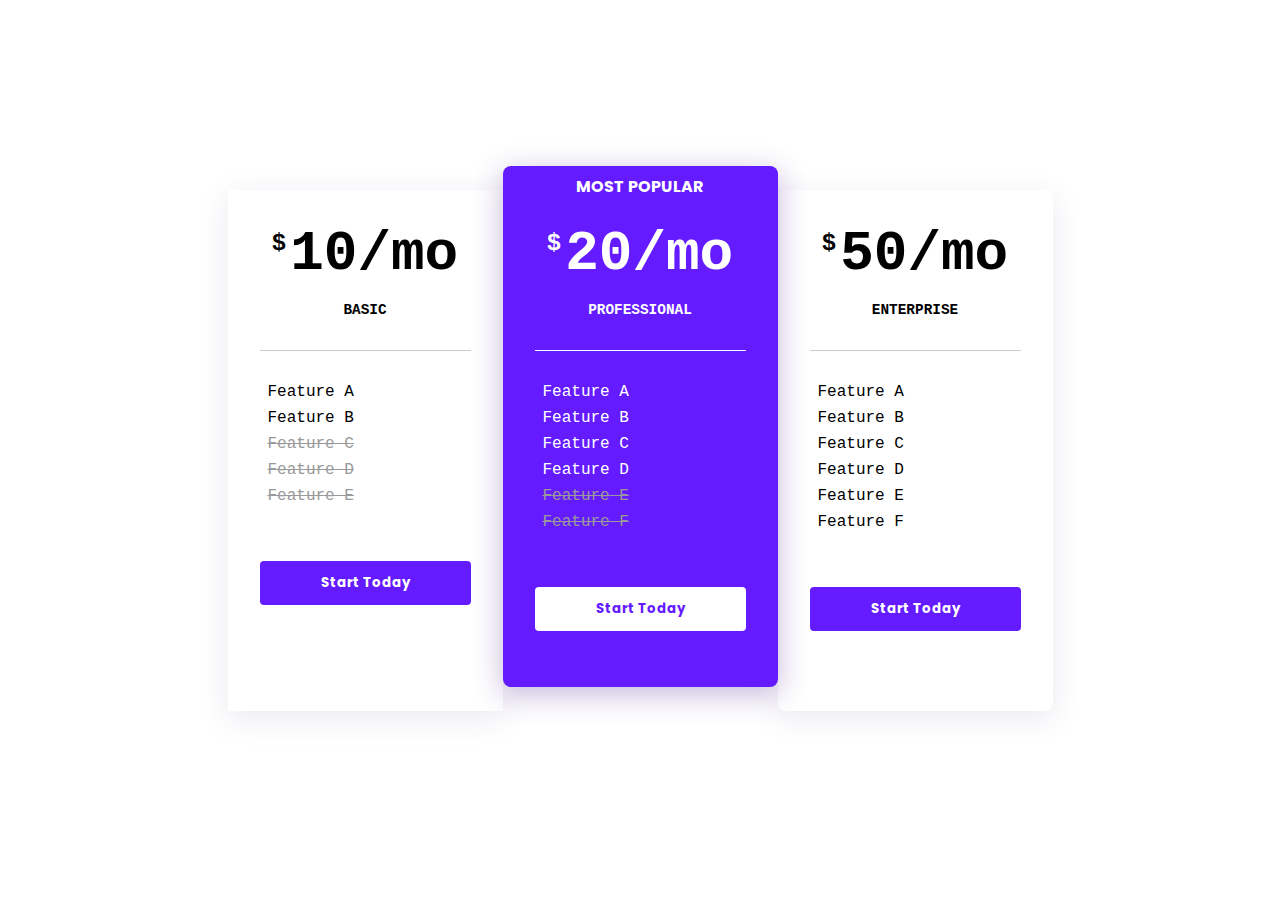
<file: html3.02/index.html>
<!DOCTYPE html>
<html lang="en">
    <head>
        <meta charset="UTF-8">
        <meta name="viewport" content="width=device-width, initial-scale=1.0">
        <meta http-equiv="X-UA-Compatiable">
        <title>my website 55</title>
        <link href="https://fonts.googleapis.com/css?family=Lato|Poppins&display=swap" rel="stylesheet">
        <link rel="stylesheet" href="css/style5.css">
    </head>
    <body>
        <section class="price-comparison">
            <div class="price-column">
                <div class="price-header">
                    <div class="price">
                        <div class="dollar-sign">$</div>
                        10
                        <div class="per-month">/mo</div>
                    </div>
                    <div class="plan-name">Basic</div>
                </div>
                <div class="divider"></div>
                <div class="feature">
                    Feature A
                 </div>
                 <div class="feature">
                    Feature B
                 </div>
                 <div class="feature inactive">
                    Feature C
                 </div>
                 <div class="feature inactive">
                    Feature D
                 </div>
                 <div class="feature inactive">
                    Feature E
                 </div>
                 <button class="cta">Start Today</button>
            </div>
             <div class="price-column popular">
                <div class="most-popular">Most popular</div>
                <div class="price-header">
                    <div class="price">
                        <div class="dollar-sign">$</div>
                        20
                        <div class="per-month">/mo</div>
                    </div>
                    <div class="plan-name">Professional</div>
                </div>
                 <div class="divider"></div>
                 <div class="feature">
                    Feature A
                 </div>
                 <div class="feature">
                    Feature B
                 </div>
                 <div class="feature">
                    Feature C
                 </div>
                 <div class="feature">
                    Feature D
                 </div>
                 <div class="feature inactive">
                    Feature E
                 </div>
                 <div class="feature inactive">
                    Feature F
                 </div>
                  <button class="cta">Start Today</button>
            </div>
             <div class="price-column">
                <div class="price-header">
                    <div class="price">
                        <div class="dollar-sign">$</div>
                        50
                        <div class="per-month">/mo</div>
                    </div>
                    <div class="plan-name">Enterprise</div>
                </div>
                 <div class="divider"></div>
                 <div class="feature">
                    Feature A
                 </div>
                 <div class="feature">
                    Feature B
                 </div>
                 <div class="feature">
                    Feature C
                 </div>
                 <div class="feature">
                    Feature D
                 </div>
                 <div class="feature">
                    Feature E
                 </div>
                 <div class="feature">
                    Feature F
                 </div>
                  <button class="cta">Start Today</button>
            </div>
        </section>
    </body>
</html>
</file>
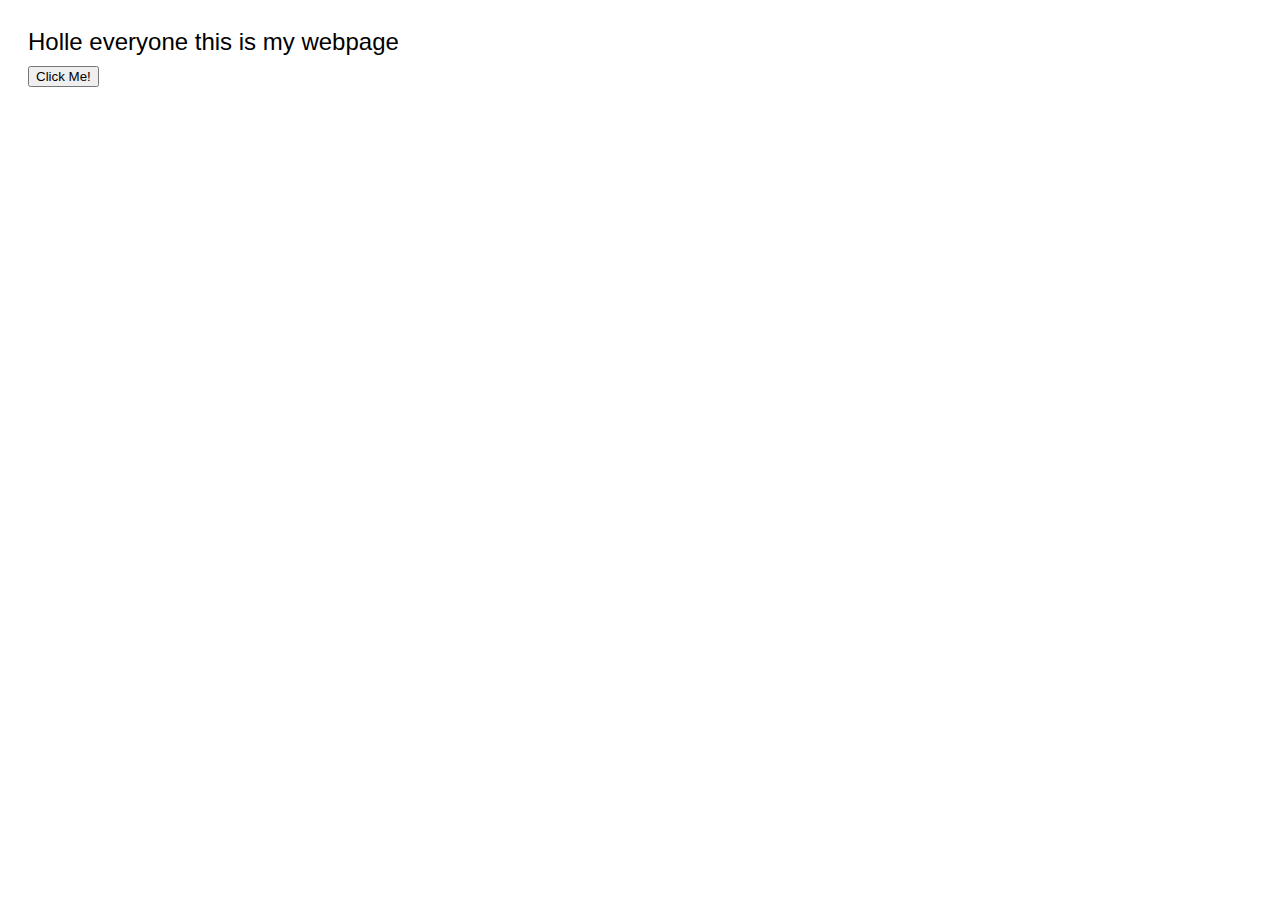
<file: html3.06/index.html>
<!DOCTYPE html>
<html lang="en">
<head>
  <meta charset="UTF-8">
  <title>MY PROFILE 16</title>
  <style>
    body {
      font-family: Arial, sans-serif;
      padding: 20px;
    }
    #message {
      font-size: 1.5em;
      margin-bottom: 10px;
    }
  </style>
</head>
<body>

  <div id="message">Holle everyone this is my webpage</div>
  <button onclick="changeMessage()">Click Me!</button>

  <script>
    function changeMessage() {
      const messageElement = document.getElementById('message');
      messageElement.textContent = "You clicked the button! ";
    }
  </script>

</body>
</html>
</file>
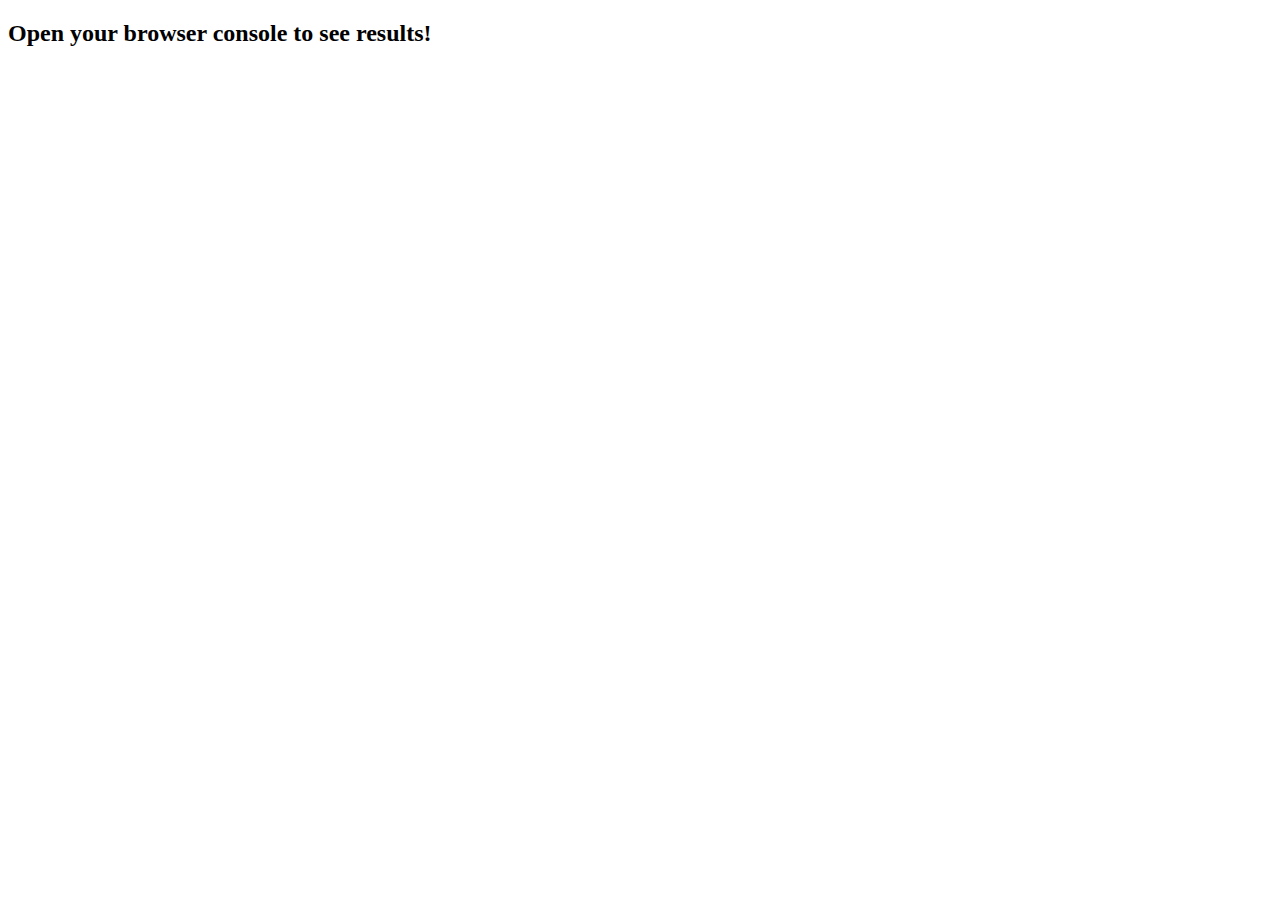
<file: html3.07/index.html>
<!DOCTYPE html>
<html>
<head>
  <title>my webpage 17</title>
</head>
<body>
  <h2>Open your browser console to see results!</h2>
  <script>
    const message = " Hello JavaScript World! ";

    console.log("Original:", message);

    console.log("Trimmed:", message.trim());

    console.log("Uppercase:", message.toUpperCase());
    console.log("Lowercase:", message.toLowerCase());

    console.log("Includes 'JavaScript'? ", message.includes("JavaScript"));

    console.log("Index of 'World':", message.indexOf("World"));

    console.log("Slice (7,17):", message.slice(7, 17));

    console.log("Replace 'World' with 'Universe':", message.replace("World", "Universe"));
  </script>
</body>
</html>
</file>
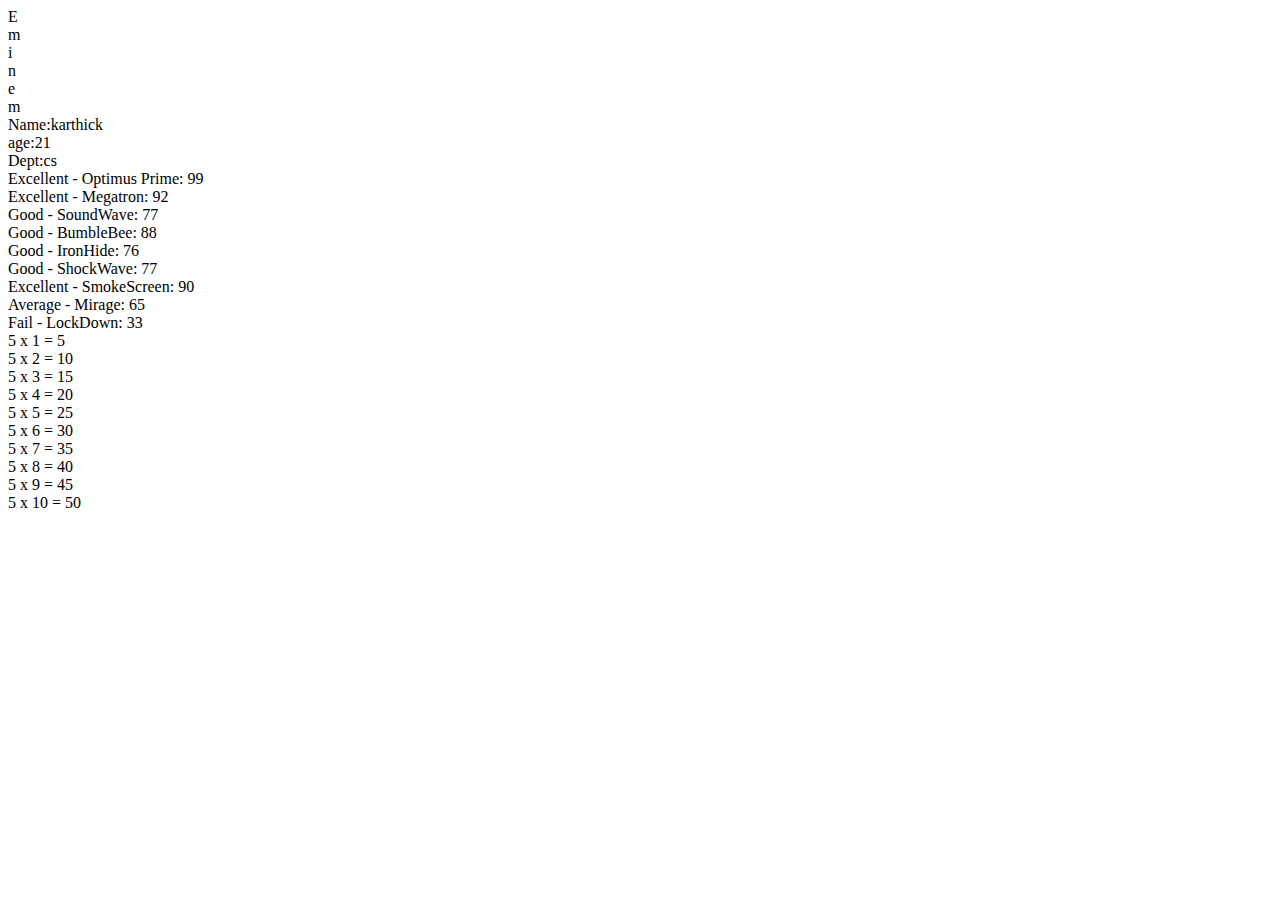
<file: html3.08/index.html>
<!DOCTYPE html>
<html lang="en">
<head>
    <meta charset="UTF-8">
    <meta name="viewport" content="width=device-width, initial-scale=1.0">
    <title>Document</title>
</head>
<body>
    <script>
  const name = "Eminem";
  for (let char of name) {
    document.write(char + '<br>');
  }

  const json = {
    Name: "karthick",
    age: 21,
    Dept: "cs"
  };

  for (let k in json) {
    document.write(k + ':' + json[k] + '<br>');
  }

  const processResults = (value) => {
    var name = value.name;
    var mark = value.mark;

    if (mark >= 90) {
      document.write("Excellent - " + name + ": " + mark + "<br>");
    } else if (mark >= 75 && mark < 90) {
      document.write("Good - " + name + ": " + mark + "<br>");
    } else if (mark >= 50 && mark < 75) {
      document.write("Average - " + name + ": " + mark + "<br>");
    } else {
      document.write("Fail - " + name + ": " + mark + "<br>");
    }
  };

  var students = [
    {name: 'Optimus Prime', mark: 99},
    {name: 'Megatron', mark: 92},
    {name: 'SoundWave', mark: 77},
    {name: 'BumbleBee', mark: 88},
    {name: 'IronHide', mark: 76},
    {name: 'ShockWave', mark: 77},
    {name: 'SmokeScreen', mark: 90},
    {name: 'Mirage', mark: 65},
    {name: 'LockDown', mark: 33}
  ];

  students.forEach(processResults);

  const arr = [1,2,3,4,5,6,7,8,9,10];

  for (let i = 1; i <= arr.length; i++) {
    document.write('5 x ' + i + ' = ' + i * 5 + '<br>');
  }

  var j = 0;
  while(j <= arr.length){
    document.write();
    j++;
  }

</script>

</body>
</html>
</file>
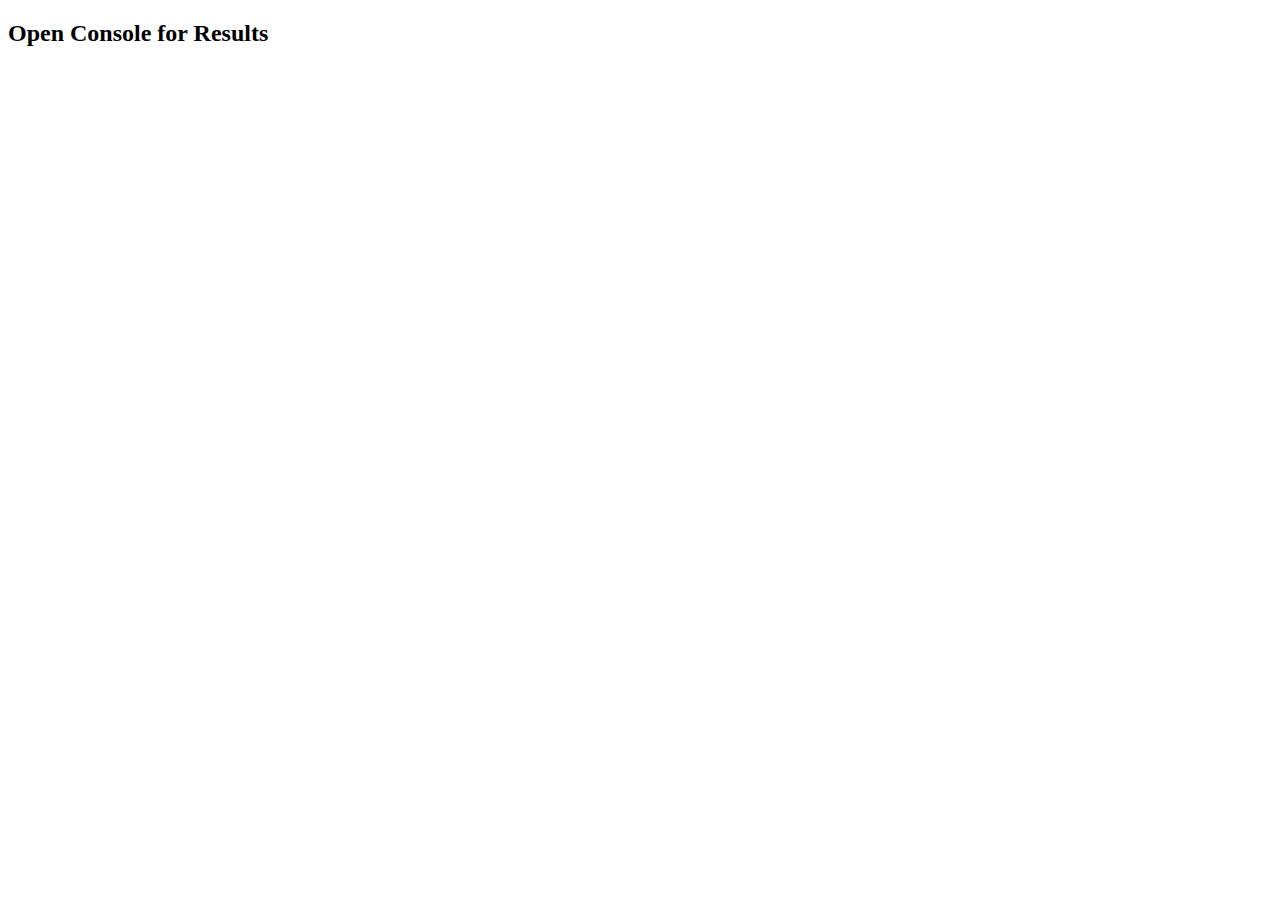
<file: html3.09/index.html>
<!DOCTYPE html>
<html lang="en">
<head>
    <meta charset="UTF-8">
    <meta name="viewport" content="width=device-width, initial-scale=1.0">
    <title>Document</title>
</head>
<body>
    <h2>Open Console for Results</h2>
  <script>
    const numbers = [1, 2, 3, 4, 5, 6, 7, 8, 9, 10];
    console.log("Original array:", numbers);

    const doubled = numbers.map(num => num * 2);
    console.log("Doubled numbers (map):", doubled);

    const evens = numbers.filter(num => num % 2 === 0);
    console.log("Even numbers (filter):", evens);

    const total = numbers.reduce((accumulator, current) => accumulator + current, 0);
    console.log("Sum of all numbers (reduce):", total);
  </script>
</body>
</html>
</file>
<file: html3.02/css/style5.css>
*, *::before, *::before{
    margin: 0;
    padding: 0;
    box-sizing: border-box;
    font-family: 'Courier New', Courier, monospace;
}

:root{
    --accent-color: #641BFF;
    --heading-font-family: 'poppins', sans-serif;
    --body-font-family: 'Lato', sans-serif;
}

body{
    margin: 0;
    background-color: white;
    min-width: 100vh;
    min-height: 100vh;
    display: flex;
    justify-content: center;
    align-items: center;
    font-family: 'Courier New', Courier, monospace;
}

.price-comparison{
    display: flex;
    justify-content: center;
    align-items: stretch;
    width: 100%;
    margin: 1rem;
}

.price-column{
    background-color: white;
    box-shadow: 0 7px 30px rgba(52, 31, 97, 0.1);
    padding: 2rem;
    flex-grow: 1;
    flex-basis: 0;
    max-width: 275px;
    border-radius: 8px;
}

.price-column.popular{
    position: relative;
    background-color: var(--accent-color);
    box-shadow: 0 7px 30px rgba(52, 13, 135, 0.3);
    color: white;
    margin-top: -1.5rem;
    padding-top: 3.5rem;
    margin-bottom: 1.5rem;
    padding-bottom: 3.5rem;
}

.price-column:first-child{
    border-top-right-radius: 0;
    border-bottom-right-radius: 0;
}

.price-column:first-child{
    border-top-left-radius: 0;
    border-bottom-left-radius: 0;
}

.price-header{
    display: flex;
    flex-direction: column;
    align-items: center;
    font-family: var(--heading-font-family);
    font-weight: bold;
}

.price{
    font-size: 3.5rem;
    display: flex;
}

.dollar-sign{
    font-size: 1.5rem;
    margin-top: .5rem;
    margin-right: .25rem;
}

.pre-month{
    font-size: .75rem;
    align-self: flex-end;
    margin-bottom: 1.1rem;
    text-transform: uppercase;
}

.plan-name{
    text-transform: uppercase;
    font-size: .9rem;
    margin-top: 1rem;
    margin-bottom: 0;
}

.divider{
    height: 1px;
    width: 100%;
    background-color: rgba(0, 0, 0, .2);
    margin-top: 2rem;
    margin-bottom: 2rem;
}

.price-column.popular .divider{
    background-color: white;
}

.feature{
    display: flex;
    align-items: center;
    margin: .5rem;
}

.feature.inactive{
    color: #999;
    text-decoration: line-through;
}

.most-popular{
    position: absolute;
    top: .5rem;
    left: .5rem;
    right: .5rem;
    text-align: center;
    text-transform: uppercase;
    font-weight: bold;
    font-family: var(--heading-font-family);
}

.cta{
    border: none;
    background-color: var(--accent-color);
    color: white;
    width: 100%;
    padding: .75rem 1rem;
    cursor: pointer;
    font-family: var(--heading-font-family);
    font-weight: bold;
    border-radius: 4px;
    margin-top: 3rem;
    transition: 100ms;
    transform: scale(1);
}


.price-column.popular .cta{
    background-color: white;
    color: var(--accent-color);
}
.cta:hover, .cta:focus{
    transform: scale(1.1);
}
</file>
